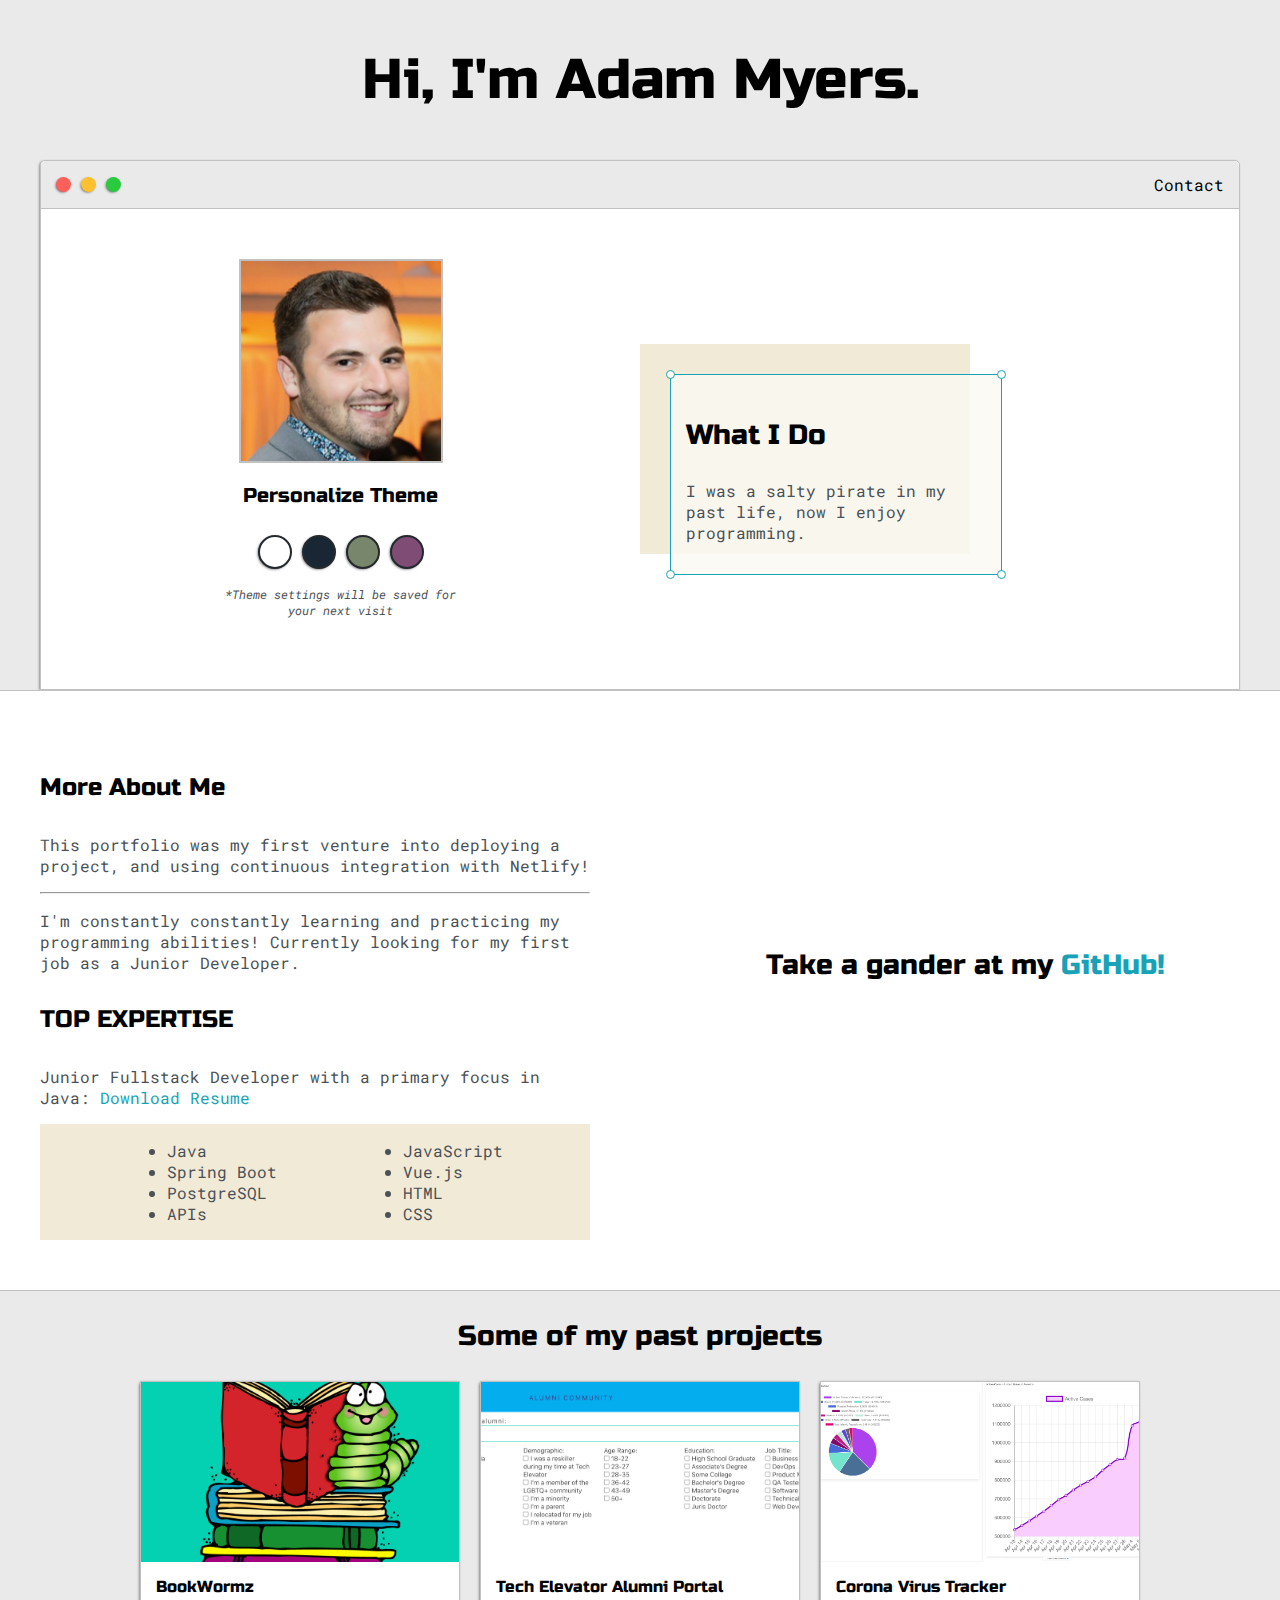
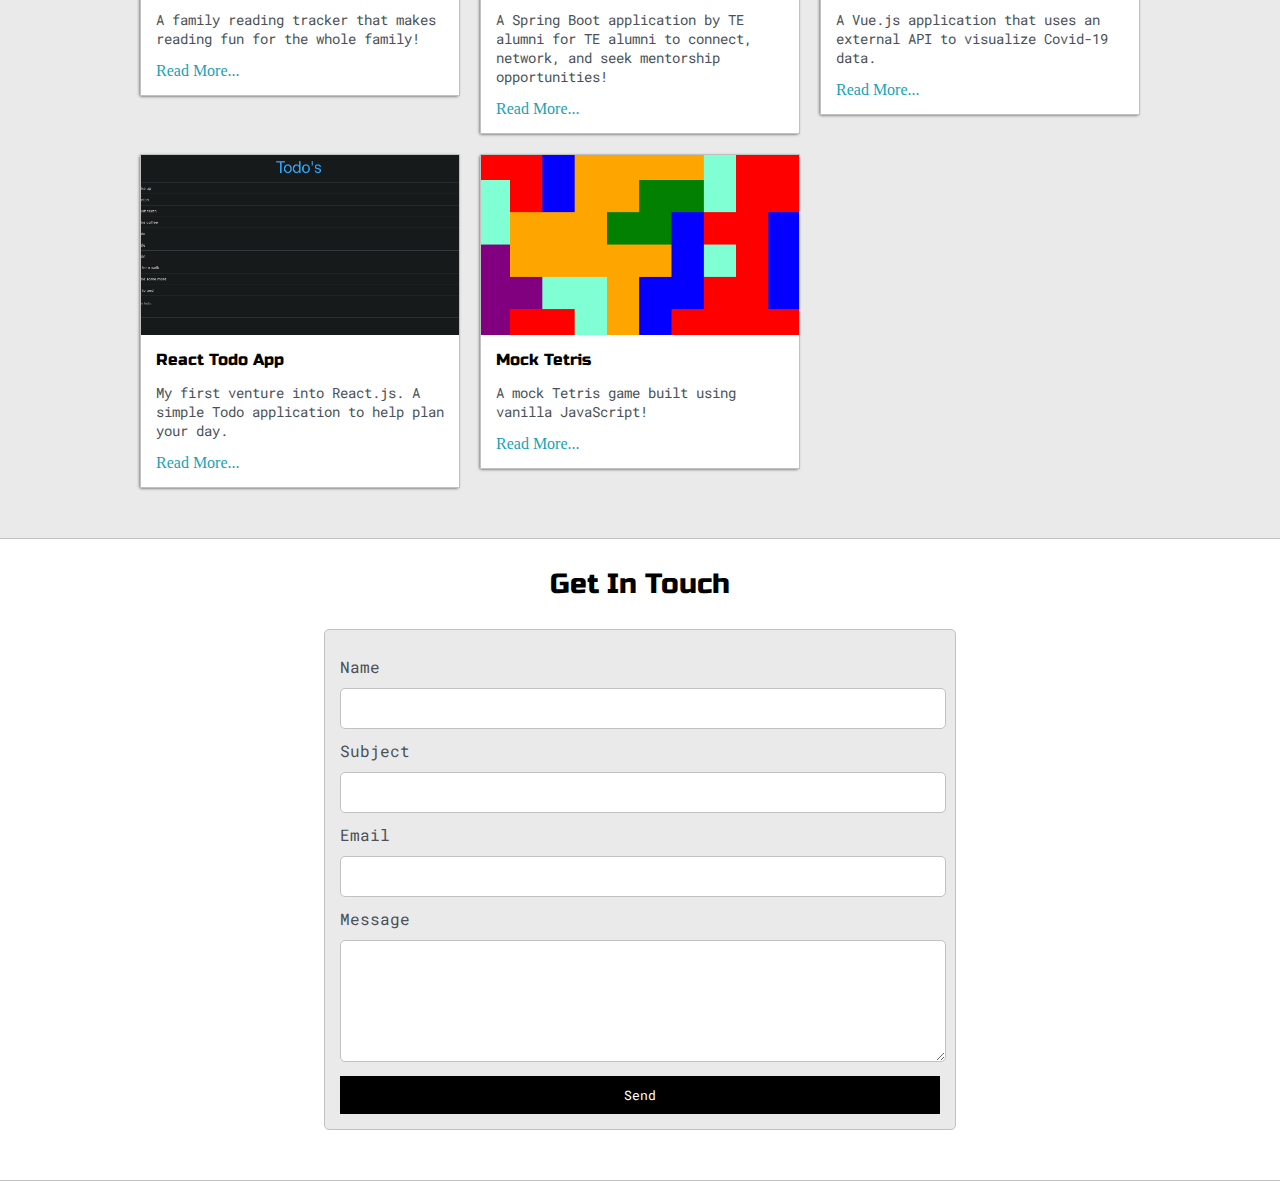
<file: index.html>
<!DOCTYPE html>
<html>
    <head>
        <title>Adam Myers</title>
        <meta name="viewport" content="width=device-width,
         initial-scale=1, maximum-scale=1, minimum-scale=1" />

         <link href="https://fonts.googleapis.com/css2?family=Russo+One&display=swap" rel="stylesheet">
         <link href="https://fonts.googleapis.com/css2?family=Roboto+Mono:wght@500&family=Russo+One&display=swap" rel="stylesheet">

         <link rel="stylesheet" type="text/css" href="default.css">

         <link id="theme-style" rel="stylesheet" type="text/css" href="">
    </head>
    <body>
        <section class="s1">
            <div class="main-container">
                <div class="greeting-wrapper">
                <h1>Hi, I'm Adam Myers.</h1>
                </div>

                <div class="intro-wrapper">
                    <div class="nav-wrapper">
                        <div class="dots-wrapper">
                        <div id="dot-1" class="browser-dot"></div>
                        <div id="dot-2" class="browser-dot"></div>
                        <div id="dot-3" class="browser-dot"></div>
                        </div>

                        <ul id="navigation">
                            <li><a href="#">Contact</a></li>
                            </ul>
                        
                    </div>

                    <div class="left-column">
                        <img id="profile_pic" src="images/Adam.jpeg">
                        <h5 style="text-align: center; line-height: 0;">Personalize Theme</h5>
                        <div id="theme-options-wrapper">
                            <div data-mode="light" id="light-mode" class="theme-dot"></div>
                            <div data-mode="blue" id="blue-mode" class="theme-dot"></div>
                            <div data-mode="green" id="green-mode" class="theme-dot"></div>
                            <div data-mode="purple" id="purple-mode" class="theme-dot"></div>
                        </div>

                        <p id="settings-note">*Theme settings will be saved for <br>your next visit</p>
                    </div>

                    <div class="right-column">
                        <div id="preview-shadow">
                        <div id="preview">
                            <div id="corner-tl" class="corner"></div>
                            <div id="corner-tr" class="corner"></div>
                            <h3>What I Do</h3>
                            <p>I was a salty pirate in my past life, now I enjoy programming.</p>
                            <div id="corner-br" class="corner"></div>
                            <div id="corner-bl" class="corner"></div>
                        </div>
                        </div>
                    </div>
                </div>
            </div>
        </section>

        <section class="s2">
            <div class="main-container">

                <div class="about-wrapper">
                    <div class="about-me">
                        <h4>More About Me</h4>
                        <p>This portfolio was my first venture into deploying a project, and using continuous integration with Netlify! </p>
                        <hr>
                        <p>I'm constantly constantly learning and practicing my programming abilities! 
                            Currently looking for my first job as a Junior Developer.
                        </p>
                        
                        
                        

                    <h4>TOP EXPERTISE</h4>

                    <p>Junior Fullstack Developer with a primary focus in Java: 
                        <a target="blank" href="resume.pdf">Download Resume</a> </p>
                    
                    <div id="skills">
                        <ul>
                            <li>Java</li>
                            <li>Spring Boot</li>
                            <li>PostgreSQL</li>
                            <li>APIs</li>

                        </ul>
                        <ul>
                            <li>JavaScript</li>
                            <li>Vue.js</li>
                            <li>HTML</li>
                            <li>CSS</li>
                        </ul>
                    </div>
                </div>
                        <div class="social-links">
                        <h3>Take a gander at my <a href="https://github.com/amyers93">GitHub!</a></h3>
                        <br>
                        <p></p>
                    </div>
                </div>
            </div>
        </section>

        <section class="s1">
            <div class="main-container">
                <h3 style="text-align: center;">
                    Some of my past projects</h3>

                <div class="post-wrapper">
                    <div>
                        <div class="post">
                            <img class="thumbnail" src="images/bookwormz-logo.jpeg">
                            <div class="post-preview">
                                <h6 class="post-title">BookWormz</h6>
                                <p class="post-intro">A family reading tracker that makes reading fun for the whole family!</p>
                                <a href="post1.html">Read More...</a>
                            </div>
                        </div>
                    </div>

                    <div>
                        <div class="post">
                            <img class="thumbnail" src="images/teportal-search.jpeg">
                            <div class="post-preview">
                                <h6 class="post-title">Tech Elevator Alumni Portal</h6>
                                <p class="post-intro">A Spring Boot application by TE alumni for TE alumni to connect, network, and seek mentorship opportunities!</p>
                                <a href="#">Read More...</a>
                            </div>
                        </div>
                    </div>

                    <div>
                        <div class="post">
                            <img class="thumbnail" src="images/covid-app.jpeg">
                            <div class="post-preview">
                                <h6 class="post-title">Corona Virus Tracker</h6>
                                <p class="post-intro">A Vue.js application that uses an external API to visualize Covid-19 data.</p>
                                <a href="#">Read More...</a>
                            </div>
                        </div>
                    </div>

                    <div>
                        <div class="post">
                            <img class="thumbnail" src="images/react-todo-filled.jpeg">
                            <div class="post-preview">
                                <h6 class="post-title">React Todo App</h6>
                                <p class="post-intro">My first venture into React.js.  A simple Todo application to help plan your day.</p>
                                <a href="#">Read More...</a>
                            </div>
                        </div>
                    </div>

                    <div>
                        <div class="post">
                            <img class="thumbnail" src="images/jstetris-close-up.jpeg">
                            <div class="post-preview">
                                <h6 class="post-title">Mock Tetris</h6>
                                <p class="post-intro">A mock Tetris game built using vanilla JavaScript!</p>
                                <a href="#">Read More...</a>
                            </div>
                        </div>
                    </div>

                </div>
            </div>
        </section>

        <section class="s2">
            <div class="main-container">
                <h3 style="text-align: center;">Get In Touch</h3>

                <form id="contact-form">
                    <label>Name</label>
                    <input class="input-field" type="text" name="name">

                    <label>Subject</label>
                    <input class="input-field" type="text" name="subject">

                    <label>Email</label>
                    <input class="input-field" type="text" name="email">

                    <label>Message</label>
                    <textarea class="input-field" name="message">
                    </textarea>

                    <input id="submit-btn" type="submit" value="Send">
                </form>
            </div>
        </section>

        <script type="text/javascript" src="script.js"></script>

    </body>
</html>
</file>
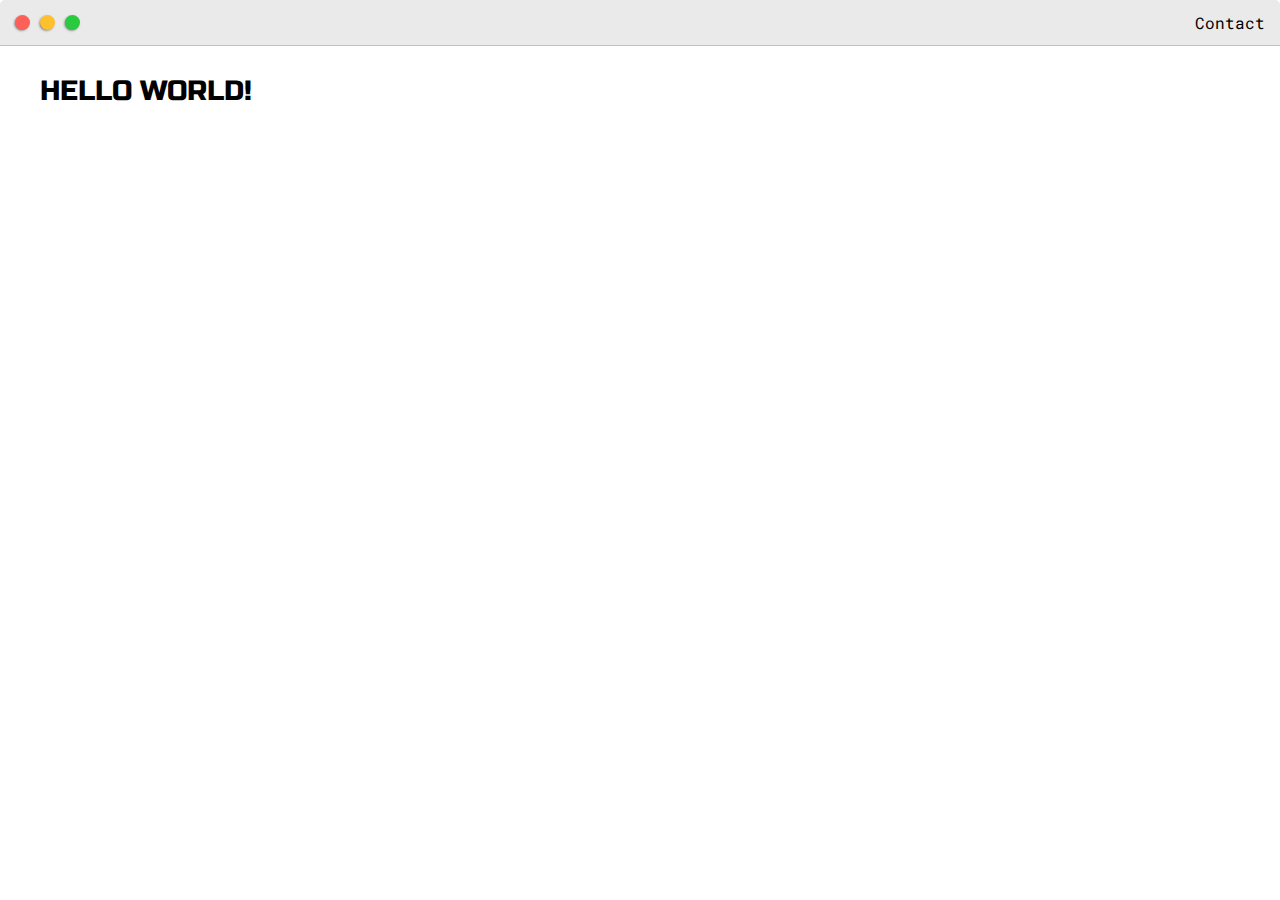
<file: post1.html>
<!DOCTYPE html>
<html>
    <head>
        <title>Adam Myers</title>
        <meta name="viewport" content="width=device-width,
         initial-scale=1, maximum-scale=1, minimum-scale=1" />

         <link href="https://fonts.googleapis.com/css2?family=Russo+One&display=swap" rel="stylesheet">
         <link href="https://fonts.googleapis.com/css2?family=Roboto+Mono:wght@500&family=Russo+One&display=swap" rel="stylesheet">

         <link rel="stylesheet" type="text/css" href="default.css">

         <link id="theme-style" rel="stylesheet" type="text/css" href="">
    </head>
    <body>
        <div class="nav-wrapper">
            <div class="dots-wrapper">
            <div id="dot-1" class="browser-dot"></div>
            <div id="dot-2" class="browser-dot"></div>
            <div id="dot-3" class="browser-dot"></div>
            </div>

            <ul id="navigation">
                <li><a href="#">Contact</a></li>
                </ul>
            
        </div>
        <div class="main-container">
            <h3>HELLO WORLD!</h3>
        </div>
    </body>
    </html>
</file>
<file: default.css>
:root {
    --mainColor: #eaeaea;
    --secondaryColor: #fff;

    --borderColor: #c1c1c1;

    --mainText: black;
    --secondaryText: #4b5156;

    --themeDotBorder: #24292e;

    --previewBg: rgba(251, 249, 243, 0.8);
    --previewShadow: #f0ead6; 

    --buttonColor: black;
}


html, body {
    padding: 0;
    margin: 0;
}

body * {
    transition: 0.3s;
}

h1, h2, h3, h4, h5, h6, strong {
    color: var(--mainText);
    font-family: 'Russo One', sans-serif;
    font-weight: 500;
}

p, li, span, label, input, textarea {
    color: var(--secondaryText);
    font-family: 'Roboto Mono', monospace;
}

a {
    text-decoration: none;
    color: #17a2b8;
}

h1 { font-size: 56px; }
h2 { font-size: 36px; }
h3 { font-size: 28px; }
h4 { font-size: 24px; }
h5 { font-size: 20px; }
h6 { font-size: 16px; }

.s1 {
    background-color: var(--mainColor);
    border-bottom: 1px solid var(--borderColor);
    overflow: auto;
}

.s2 {
    background-color: var(--secondaryColor);
    border-bottom: 1px solid var(--borderColor);
    overflow: auto;
}

.main-container {
    width: 1200px;
    margin: 0 auto;
}

.greeting-wrapper {
    display: grid;
    text-align: center;
    align-content: center;
    
    min-height: 10em;
}

.intro-wrapper {
    background-color: var(--secondaryColor);
    border: 1px solid var(--borderColor);
    border-radius: 5px 5px 0 0;

    -webkit-box-shadow: -1px 1px 3px -1px rgba(0,0,0,0.75);
    -moz-box-shadow: -1px 1px 3px -1px rgba(0,0,0,0.75);
    box-shadow: -1px 1px 3px -1px rgba(0,0,0,0.75);

    display: grid;
    grid-template-columns: 1fr 1fr;
    grid-template-rows: 3em 30em;
    grid-template-areas: 
        'nav-wrapper nav-wrapper'
        'left-column right-column'
    ;
}

.nav-wrapper {
    grid-area: nav-wrapper;
    border-bottom: 1px solid var(--borderColor);
    display: flex;
    justify-content: space-between;
    align-items: center;
    background-color: var(--mainColor);
    border-radius: 5px 5px 0 0;
}

#navigation a {
    color: var(--mainText);
}

#navigation {
    margin: 0;
    padding: 10px;
}

#navigation li {
    display: inline-block;
    margin-right: 5px;
    margin-left: 5px;
}

.dots-wrapper {
    display: flex;
    padding: 10px;
}

#dot-1 {
    background-color: #FC6058;
}

#dot-2 {
    background-color: #FEC02F;
}

#dot-3 {
    background-color: #2ACA3E;
}

.browser-dot {
    background-color: black;
    height: 15px;
    width: 15px;
    border-radius: 50%;
    margin: 5px;

    -webkit-box-shadow: -1px 1px 3px -1px rgba(0,0,0,0.75);
    -moz-box-shadow: -1px 1px 3px -1px rgba(0,0,0,0.75);
    box-shadow: -1px 1px 3px -1px rgba(0,0,0,0.75);
}

.left-column {
    grid-area: left-column;
    padding-top: 50px;
    padding-bottom: 50px;
}

#profile_pic {
    display: block;
    margin: 0 auto;

    height: 200px;
    width: 200px;
    object-fit: cover;
    border: 2px solid var(--borderColor)
}

#theme-options-wrapper {
    display: flex;
    justify-content: center;
}

.theme-dot {
    height: 30px;
    width: 30px;
    background-color: black;
    border-radius: 50%;

    margin: 5px;
    border: 2px solid var(--themeDotBorder);

    -webkit-box-shadow: -1px 1px 3px -1px rgba(0,0,0,0.75);
    -moz-box-shadow: -1px 1px 3px -1px rgba(0,0,0,0.75);
    box-shadow: -1px 1px 3px -1px rgba(0,0,0,0.75);

    cursor: pointer;
    
}

.theme-dot:hover {
    border-width: 5px;
}

#light-mode {
    background-color: #fff;
}

#blue-mode {
    background-color: #192734;
}

#green-mode {
    background-color: #78866b;
}

#purple-mode {
    background-color: #7e4c74;
}

#settings-note {
    font-size: 12px;
    font-style: italic;
    text-align: center;
}

.right-column {
    grid-area: right-column;
    display: grid;
    align-content: center;
    padding-top: 50px;
    padding-bottom: 50px;
}

#preview-shadow {
    background-color: var(--previewShadow);
    width: 300px;
    height: 180px;
    padding-left: 30px;
    padding-top: 30px;
}

#preview {
    width: 300px;
    border: 1.5px solid #17a2b8;
    background-color: var(--previewBg);
    padding: 15px;
    position: relative;
}

.corner {
    width: 7px;
    height: 7px;
    border-radius: 50%;
    border: 1.5px solid #17a2b8;
    background-color: #fff;
    position: absolute;
}

#corner-tl {
    top: -5px;
    left: -5px;
}

#corner-tr {
    top: -5px;
    right: -5px;
}

#corner-br {
    bottom: -5px;
    right: -5px;
}

#corner-bl {
    bottom: -5px;
    left: -5px;
}

.about-wrapper {
    display: grid;
    grid-template-columns: repeat(auto-fit, minmax(320px, 1fr));
    padding-bottom: 50px;
    padding-top: 50px;
    gap: 100px;
}

#skills {
    display: flex;
    justify-content: space-evenly;
    background-color: var(--previewShadow);
}

.social-links {
    display: grid;
    align-content: center;
    text-align: center;
}

#social_img {
    width: 100%;
}

.post-wrapper {
    display: grid;
    grid-template-columns: repeat(auto-fit, 320px);
    gap: 20px;
    justify-content: center;
    padding-bottom: 50px;
}

.post {
    border: 1px solid var(--borderColor);
    -webkit-box-shadow: -1px 1px 3px -1px rgba(0,0,0,0.75);
    -moz-box-shadow: -1px 1px 3px -1px rgba(0,0,0,0.75);
    box-shadow: -1px 1px 3px -1px rgba(0,0,0,0.75);
}

.thumbnail {
    display: block;
    width: 100%;
    height: 180px;
    object-fit: cover;
}

.post-preview {
    background-color: #fff;
    padding: 15px;
}

.post-title {
    color: black;
    margin: 0;
}

.post-intro {
    color: #4b5156;
    font-size: 14px;
}

#contact-form {
    display: block;
    max-width: 600px;
    margin: 0 auto;
    border: 1px solid var(--borderColor);
    padding: 15px;
    border-radius: 5px;
    background-color: var(--mainColor);
    margin-bottom: 50px;
}

#contact-form label {
    line-height: 2.7em;
}

#contact-form textarea {
    min-height: 100px;
    font-size: 14px;
}

.input-field {
    width: 100%;
    padding-top: 10px;
    padding-bottom: 10px;
    background-color: var(--secondaryColor);
    border-radius: 5px;
    border: 1px solid var(--borderColor);
    font-size: 14px;
}

#submit-btn {
    margin-top: 10px;
    width: 100%;
    padding-top: 10px;
    padding-bottom: 10px;
    color: #fff;
    background-color: var(--buttonColor);
    border: none;
}

@media screen and (max-width: 1200px) {
    .main-container {
        width: 95%;
    }
}

@media screen and (max-width: 800px) {
    .intro-wrapper {
        grid-template-columns: 1fr;
        grid-template-areas:
        'nav-wrapper'
        'left-column'
        'right-column'
        ;
    }

    .right-column {
        justify-content: center;
    }

}
</file>
